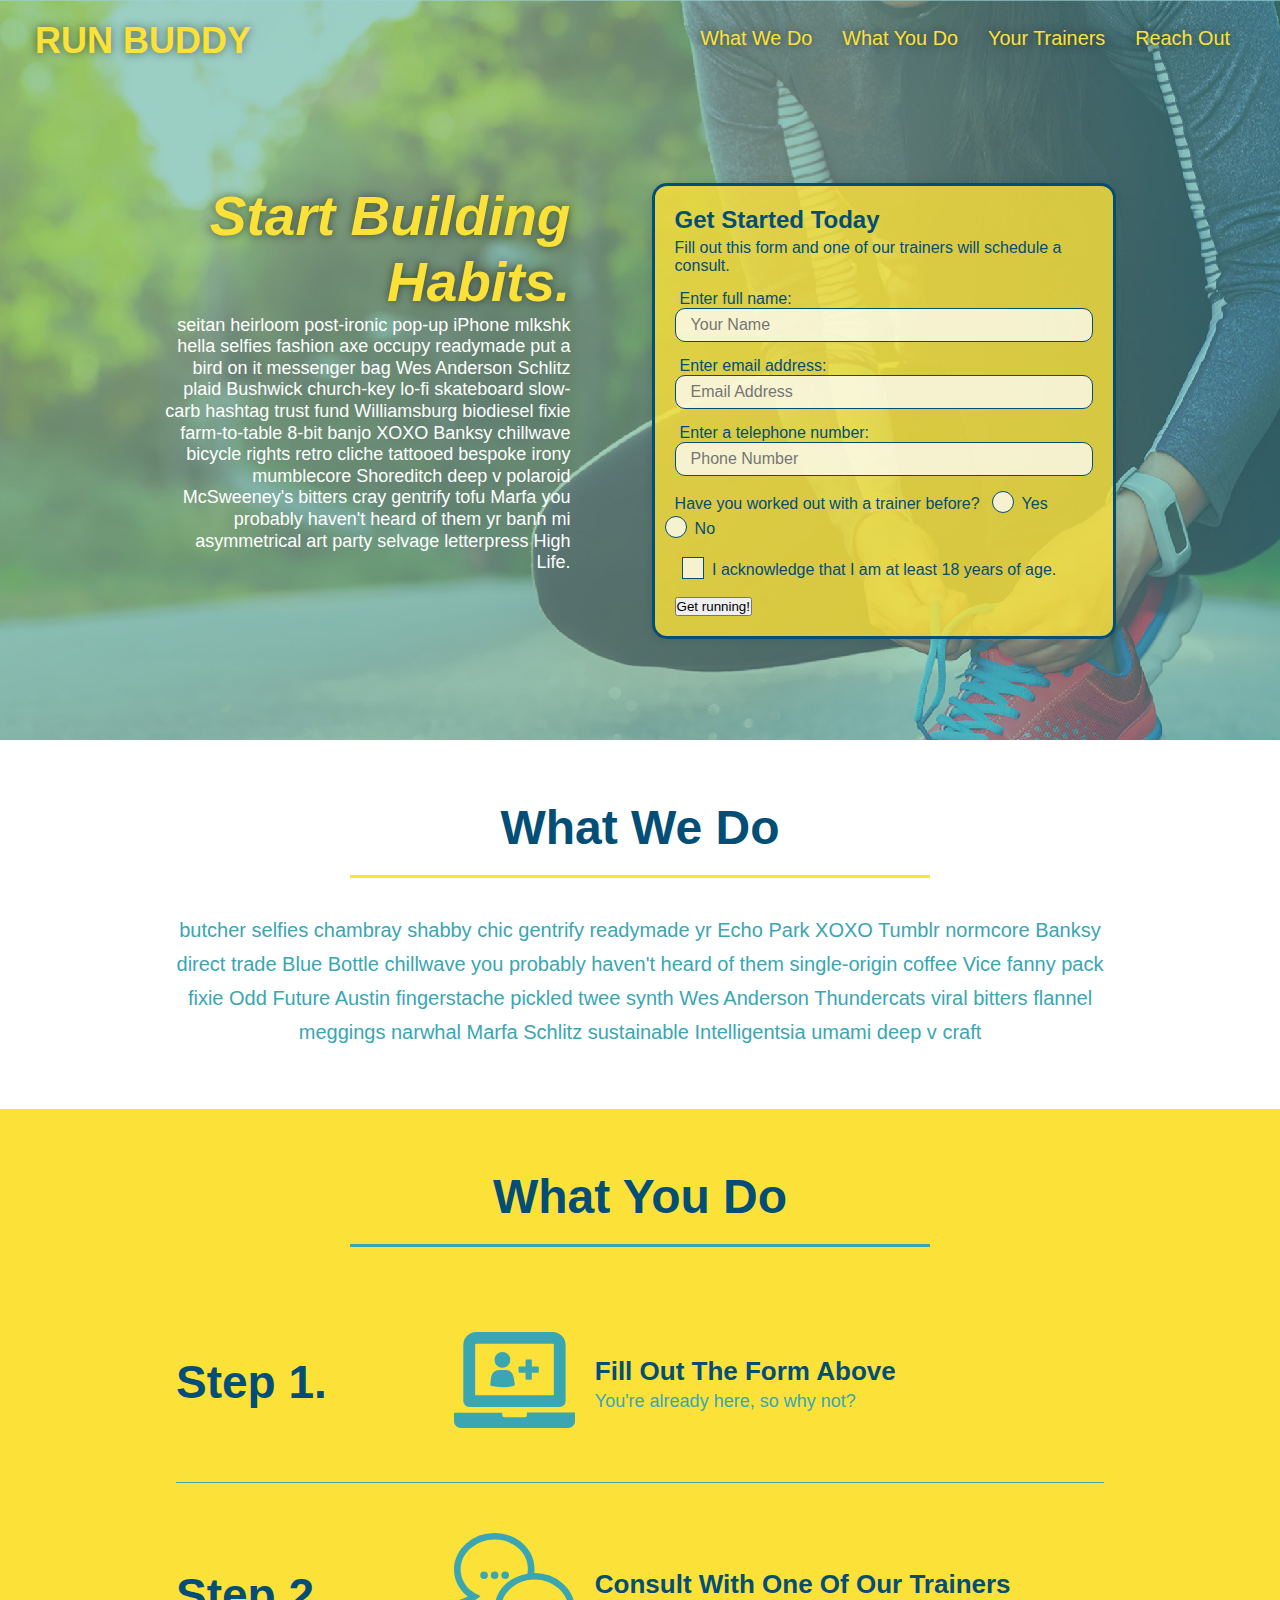
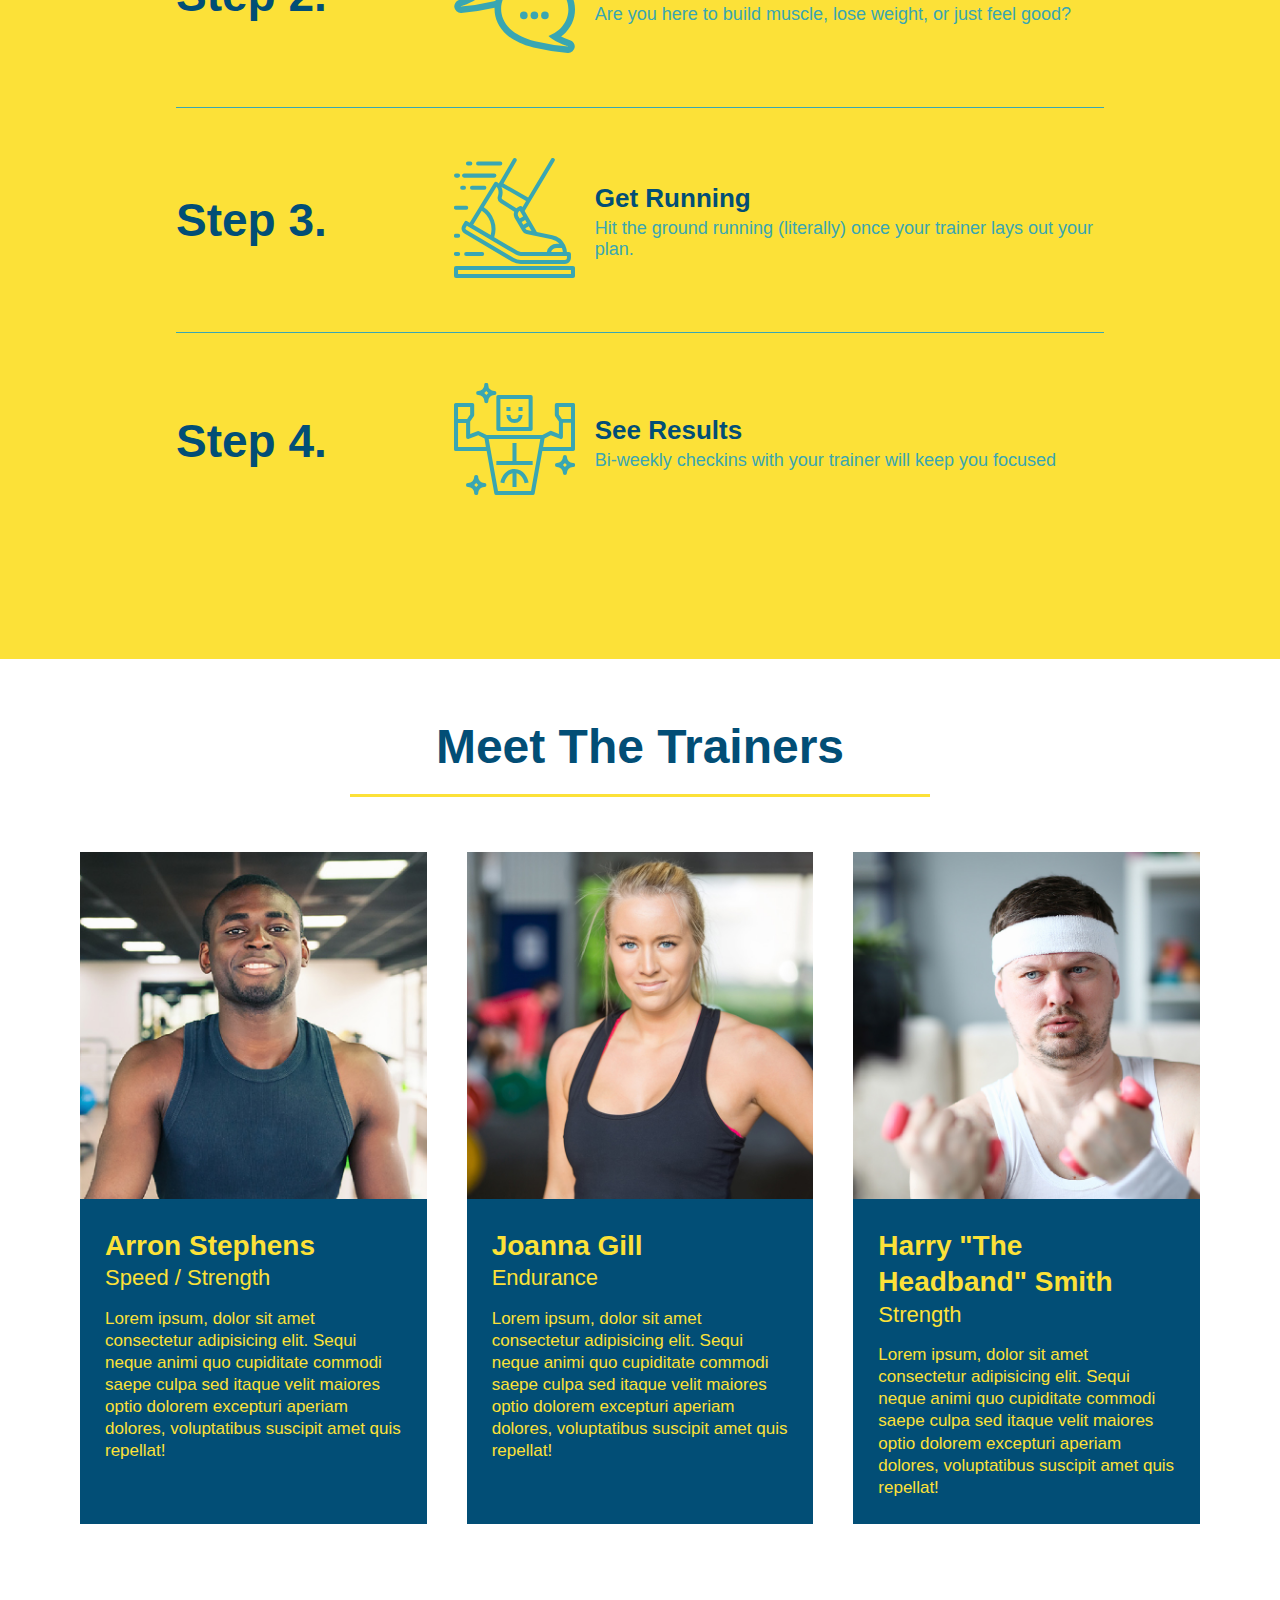
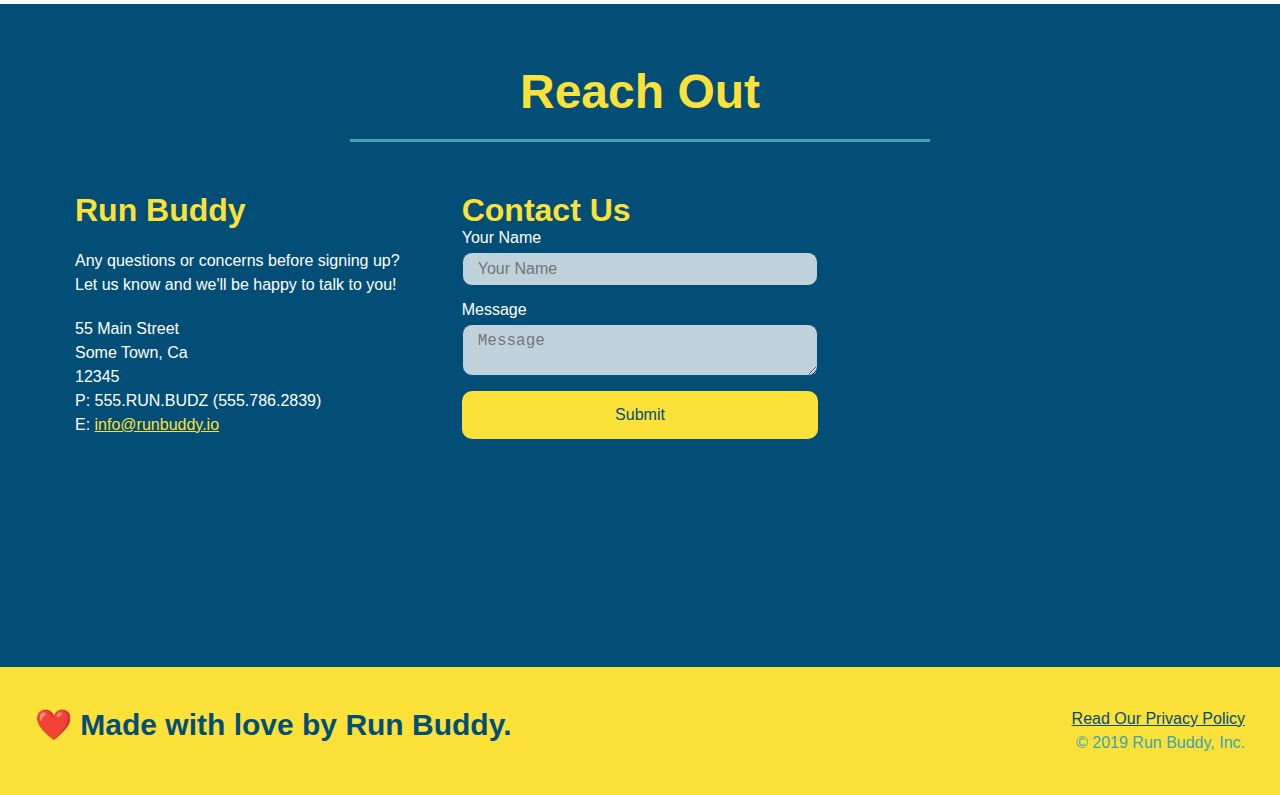
<file: index.html>
<!DOCTYPE html>
<html lang="en">

<head>
  <meta charset="UTF-8" />
  <link rel="stylesheet" href="./assets/css/style.css">
  <title>Run Buddy</title>
  <meta name="viewport" content="width=device-width, initial-scale=1.0" />
</head>

<body>
  <!-- navigation tags - block level element -->
  <header>

    <h1>
      <a href="/">RUN BUDDY</a>
    </h1>
    <nav>
      <ul>
        <li>
          <a href="#what-we-do">What We Do</a>
        </li>
        <li>
          <a href="#what-you-do">What You Do</a>
        </li>
        <li>
          <a href="#your-trainers">Your Trainers</a>
        </li>
        <li>
          <a href="#reach-out">Reach Out</a>
        </li>

      </ul>
    </nav>
  </header>
  <!-- end navigation -->

  <!-- hero/jumbotron -->
  <section class="hero">
    <div class="hero-cta">
      <h2>Start Building Habits.</h2>
      <p>
        seitan heirloom post-ironic pop-up iPhone mlkshk hella selfies fashion axe occupy readymade put a bird on it
        messenger bag Wes Anderson Schlitz plaid Bushwick church-key lo-fi skateboard slow-carb hashtag trust fund
        Williamsburg biodiesel fixie farm-to-table 8-bit banjo XOXO Banksy chillwave bicycle rights retro cliche
        tattooed bespoke irony mumblecore Shoreditch deep v polaroid McSweeney's bitters cray gentrify tofu Marfa you
        probably haven't heard of them yr banh mi asymmetrical art party selvage letterpress High Life.
      </p>
    </div>

    <div class="hero-form">
      <h3>Get Started Today</h3>
      <p>Fill out this form and one of our trainers will schedule a consult.</p>
      <form>
        <label for="name">Enter full name:</label>
        <input type="text" placeholder="Your Name" id="name" name="name" class="form-input" />
        <label for="email">Enter email address:</label>
        <input type="email" placeholder="Email Address" id="email" name="email" class="form-input" />
        <label for="phone">Enter a telephone number:</label>
        <input type="tel" placeholder="Phone Number" name="phone" id="phone" class="form-input" />
        <p>
          Have you worked out with a trainer before?
          <span class="radio-wrapper">
            <input type="radio" name="trainer-confirm" id="trainer-yes" />
            <label for="trainer-yes">Yes</label>
          </span>
          <span class="radio-wrapper">
            <input type="radio" name="trainer-confirm" id="trainer-no" />
            <label for="trainer-no">No</label>
          </span>
        </p>
        <p>
          <span class="checkbox-wrapper">
            <input type="checkbox" name="age-confirm" id="checkbox" />
            <label for="checkbox">I acknowledge that I am at least 18 years of age.</label>
          </span>
        </p>
        <button type="submit">
          Get running!
        </button>
        
      </form>
    </div>
  </section>
  <!-- end header -->

  <!-- "what we do" start - <section> -->
  <section id="what-we-do" class="intro">
    <div class="flex-row">
      <h2 class="section-title primary-border">
        What We Do
      </h2>
    </div>
    <div class="flex-row">
      <p>
        butcher selfies chambray shabby chic gentrify readymade yr Echo Park XOXO Tumblr normcore Banksy direct trade
        Blue Bottle chillwave you probably haven't heard of them single-origin coffee Vice fanny pack fixie Odd Future
        Austin fingerstache pickled twee synth Wes Anderson Thundercats viral bitters flannel meggings narwhal Marfa
        Schlitz sustainable Intelligentsia umami deep v craft
      </p>
    </div>
  </section>
  <!-- end "what we do" -->

  <!-- "what you do" start -->
  <section id="what-you-do" class="steps">
    <div class="flex-row">
      <h2 class="section-title secondary-border">
        What You Do
      </h2>
    </div>
    <div class="step">
      <h3>Step 1.</h3>
      <div class="step-info">
        <div class="step-img">
          <img src="./assets/images/step-1.svg" alt="" />
        </div>
        <div class="step-text">
          <h4>Fill Out The Form Above</h4>
          <p>You're already here, so why not?</p>
        </div>
      </div>
    </div>
    <div class="step">
      <h3>Step 2.</h3>
      <div class="step-info">
        <div class="step-img">
          <img src="./assets/images/step-2.svg" alt="" />
        </div>
        <div class="step-text">
          <h4>Consult With One Of Our Trainers</h4>
          <p>Are you here to build muscle, lose weight, or just feel good?</p>
        </div>
      </div>
    </div>
    <div class="step">
      <h3>Step 3.</h3>
      <div class="step-info">
        <div class="step-img">
          <img src="./assets/images/step-3.svg" alt="" />
        </div>
        <div class="step-text">
          <h4>Get Running</h4>
          <p>Hit the ground running (literally) once your trainer lays out your plan.</p>
        </div>
      </div>
    </div>
    <div class="step">
      <h3>Step 4.</h3>
      <div class="step-info">
        <div class="step-img">
          <img src="./assets/images/step-4.svg" alt="" />
        </div>
        <div class="step-text">
          <h4>See Results</h4>
          <p>Bi-weekly checkins with your trainer will keep you focused</p>
        </div>
      </div>
    </div>
  </section>
  <!-- "what you do" end -->

  <!-- "meet the trainers" start -->
  <section id="your-trainers">
    <div class="flex-row">
      <h2 class="section-title primary-border">
        Meet The Trainers
      </h2>
    </div>

    <div class="trainers">
      <article class="trainer">
        <img src="./assets/images/trainer-1.jpg" alt="Arron Stephens in his workout clothes, ready to pump iron" />
        <div class="trainer-bio">
          <h3 class="trainer-name">Arron Stephens</h3>
          <h4 class="trainer-role">Speed / Strength</h4>
          <p>Lorem ipsum, dolor sit amet consectetur adipisicing elit. Sequi neque animi quo cupiditate commodi saepe
            culpa sed itaque velit maiores optio dolorem excepturi aperiam dolores, voluptatibus suscipit amet quis
            repellat!</p>
        </div>
      </article>

      <article class="trainer">
        <img src="./assets/images/trainer-2.jpg" alt="Joanna Gill cooling off after a work out" />
        <div class="trainer-bio">
          <h3 class="trainer-name">Joanna Gill</h3>
          <h4 class="trainer-role">Endurance</h4>
          <p>Lorem ipsum, dolor sit amet consectetur adipisicing elit. Sequi neque animi quo cupiditate commodi saepe
            culpa sed itaque velit maiores optio dolorem excepturi aperiam dolores, voluptatibus suscipit amet quis
            repellat!</p>
        </div>
      </article>

      <article class="trainer">
        <img src="./assets/images/trainer-3.jpg"
          alt="Harry Smith wearing a headband and lifting comically small pink weights" />
        <div class="trainer-bio">
          <h3 class="trainer-name">Harry "The Headband" Smith</h3>
          <h4 class="trainer-role">Strength</h4>
          <p>Lorem ipsum, dolor sit amet consectetur adipisicing elit. Sequi neque animi quo cupiditate commodi saepe
            culpa sed itaque velit maiores optio dolorem excepturi aperiam dolores, voluptatibus suscipit amet quis
            repellat!</p>
        </div>
      </article>
    </div>
  </section>
  <!-- "meet the trainers" end -->

  <!-- "reach out" start -->
  <section id="reach-out" class="contact">
    <div class="flex-row">
      <h2 class="section-title secondary-border">
        Reach Out
      </h2>
    </div>

    <div class="contact-info">
      <div>
        <h3>Run Buddy</h3>
        <p>
          Any questions or concerns before signing up?
          <br />
          Let us know and we'll be happy to talk to you!
        </p>

        <address>
          55 Main Street <br />
          Some Town, Ca <br />
          12345<br />
          P: 555.RUN.BUDZ (555.786.2839)<br />
          E: <a href="mailto:info@runbuddy.io">info@runbuddy.io</a>
        </address>

      </div>

      <div class="contact-form">
        <h3>Contact Us</h3>
        <form>
          <label for="contact-name">Your Name</label>
          <input type="text" id="contact-name" placeholder="Your Name" />

          <label for="contact-message">Message</label>
          <textarea id="contact-message" placeholder="Message"></textarea>

          <button type="submit">Submit</button>
        </form>
      </div>

      <iframe
        src="https://www.google.com/maps/embed?pb=!1m14!1m12!1m3!1d12182.30520634488!2d-74.0652613!3d40.2407219!2m3!1f0!2f0!3f0!3m2!1i1024!2i768!4f13.1!5e0!3m2!1sen!2sus!4v1561060983193!5m2!1sen!2sus"
        frameborder="0" style="border:0" allowfullscreen>
      </iframe>
    </div>
  </section>
  <!-- "reach out" end -->

  <!-- footer -->
  <footer>
    <h2>❤️ Made with love by Run Buddy.</h2>
    <div>
      <a href="./privacy-policy.html">Read Our Privacy Policy</a><br />
      &copy; 2019 Run Buddy, Inc.
    </div>
  </footer>
  <!-- footer end -->
</body>

</html>
</file>
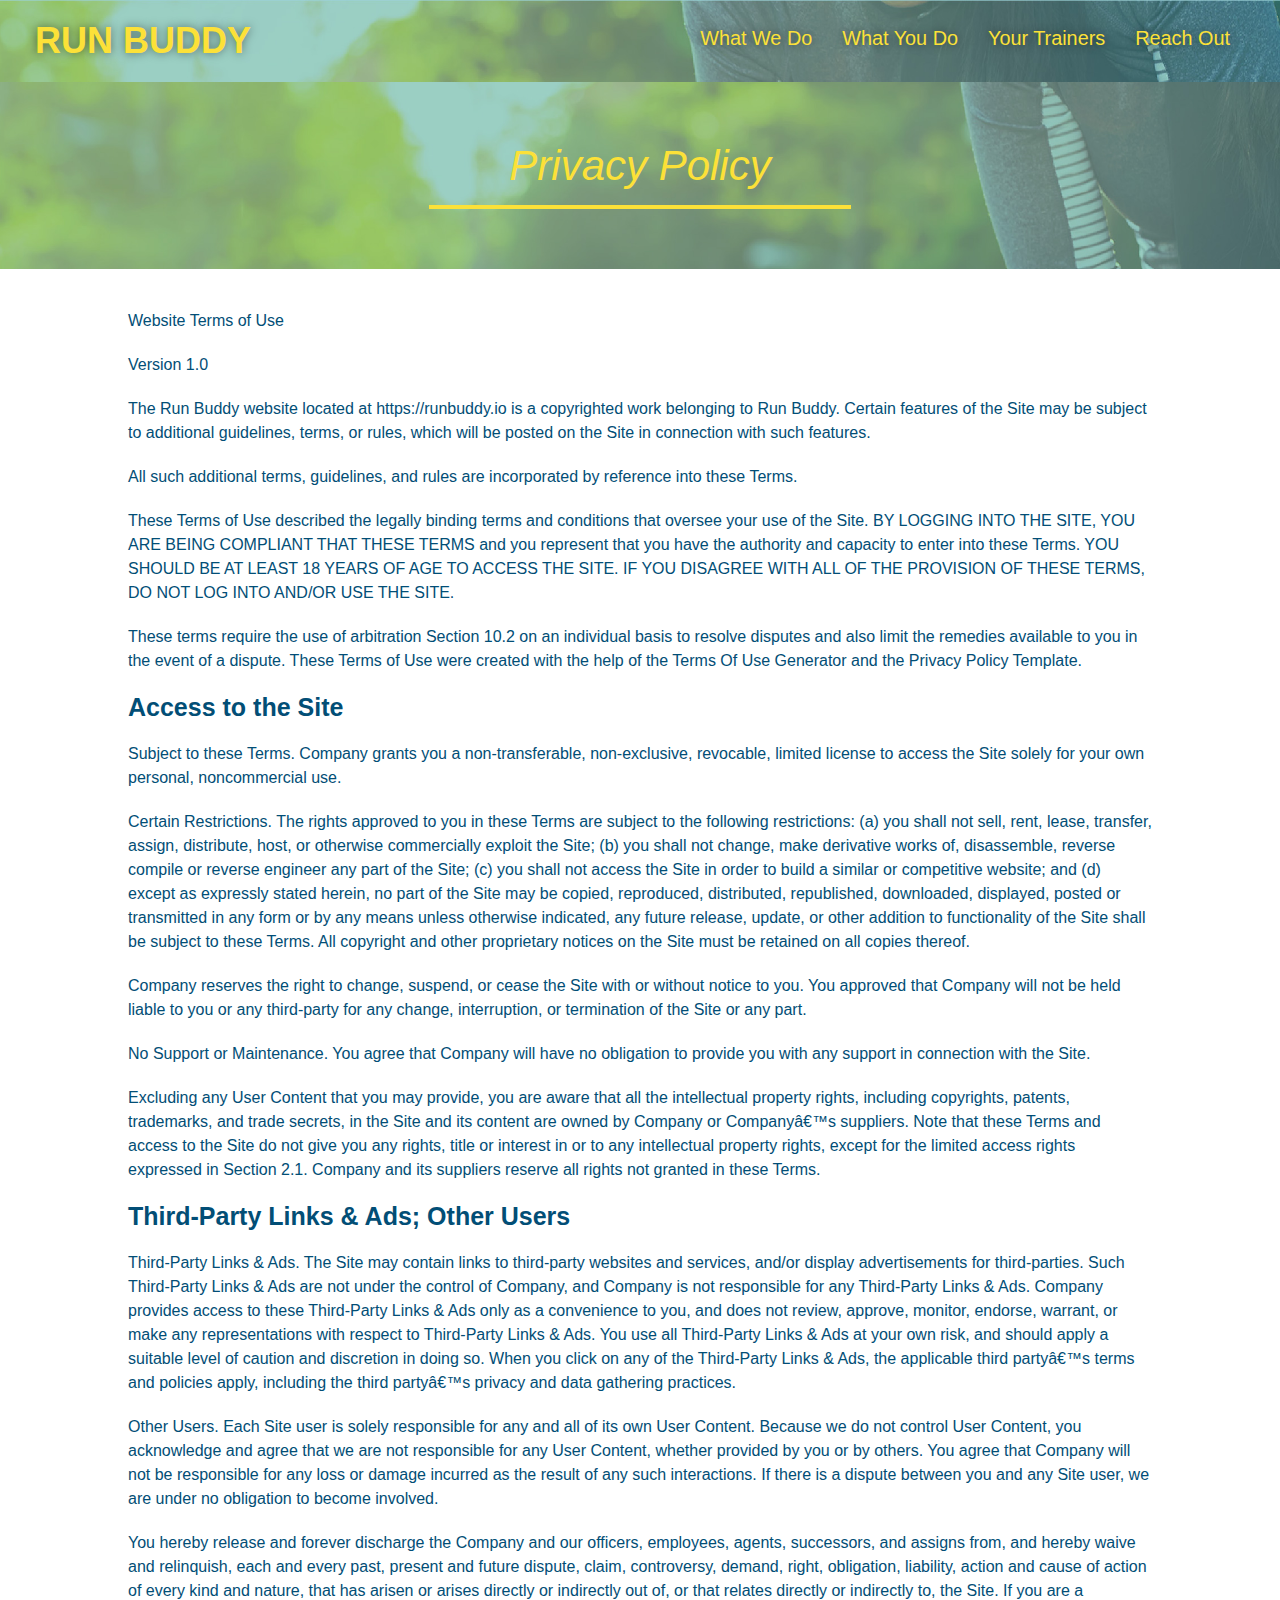
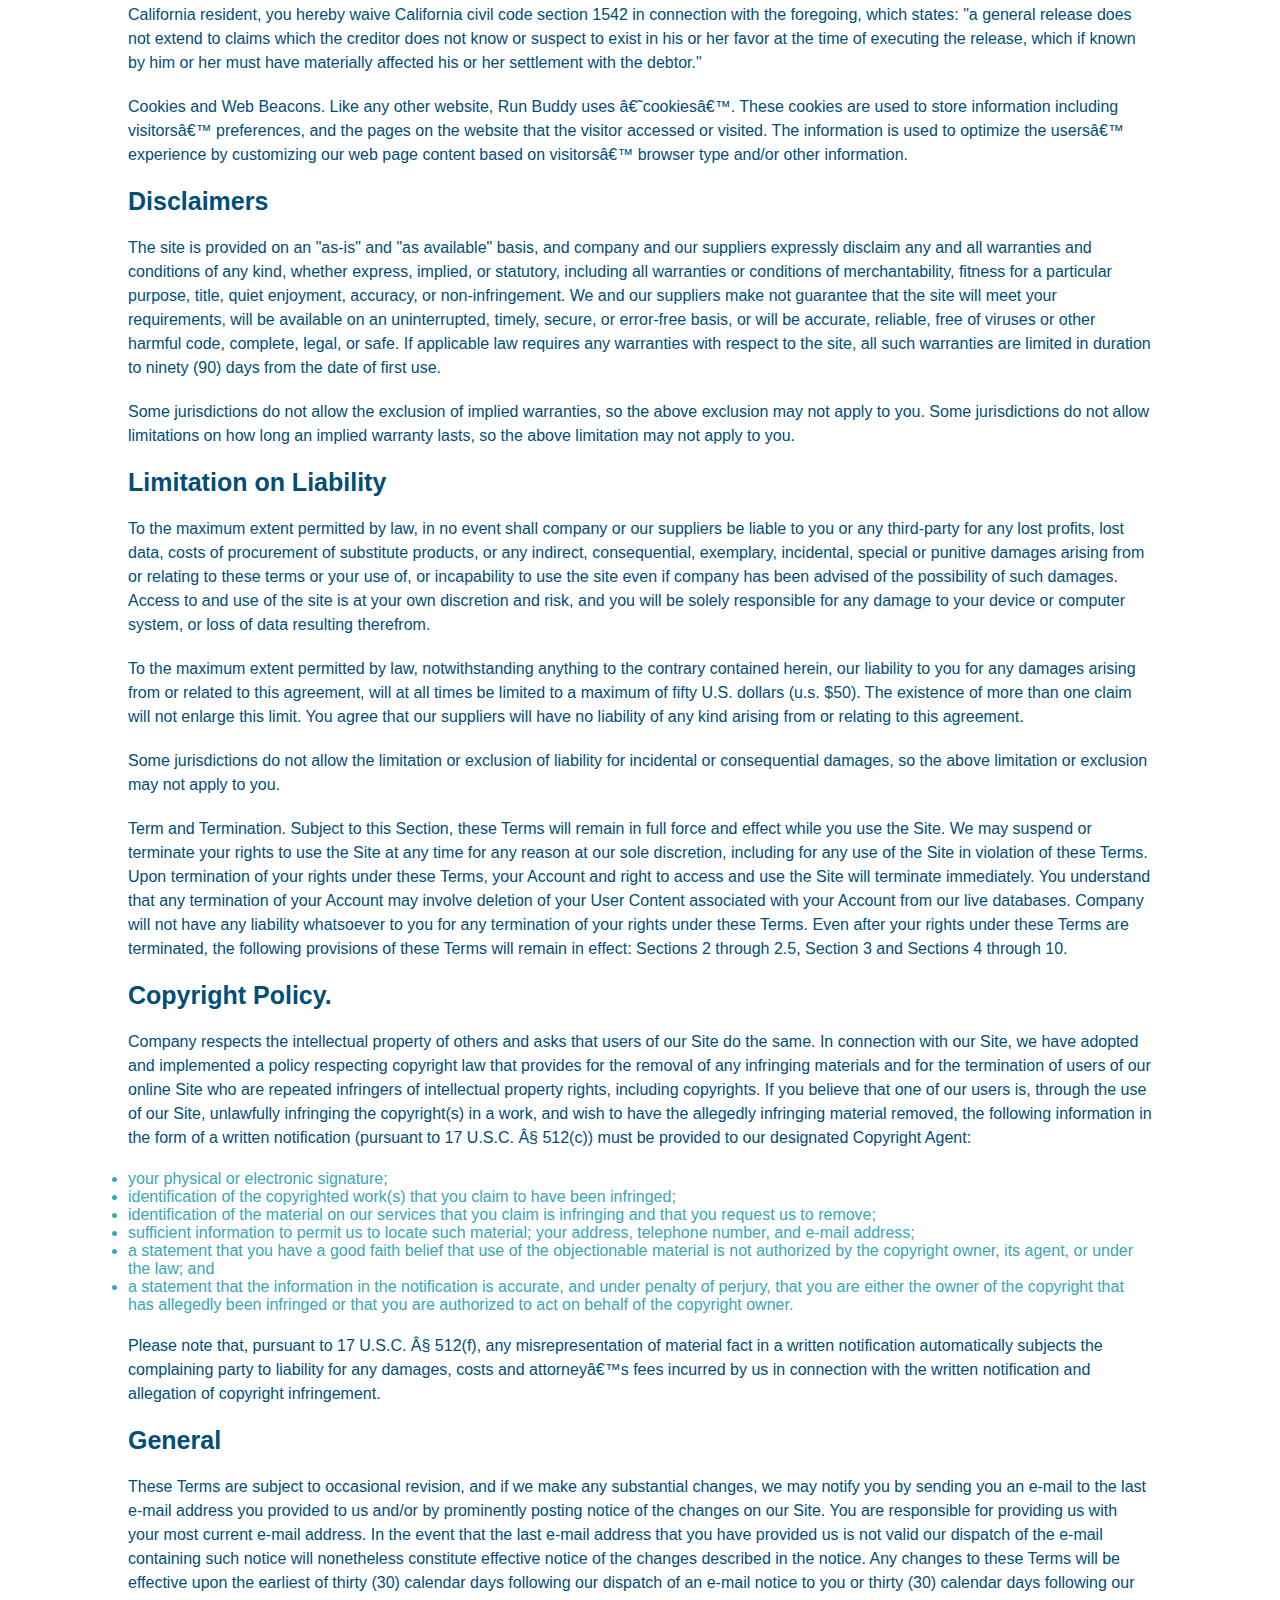
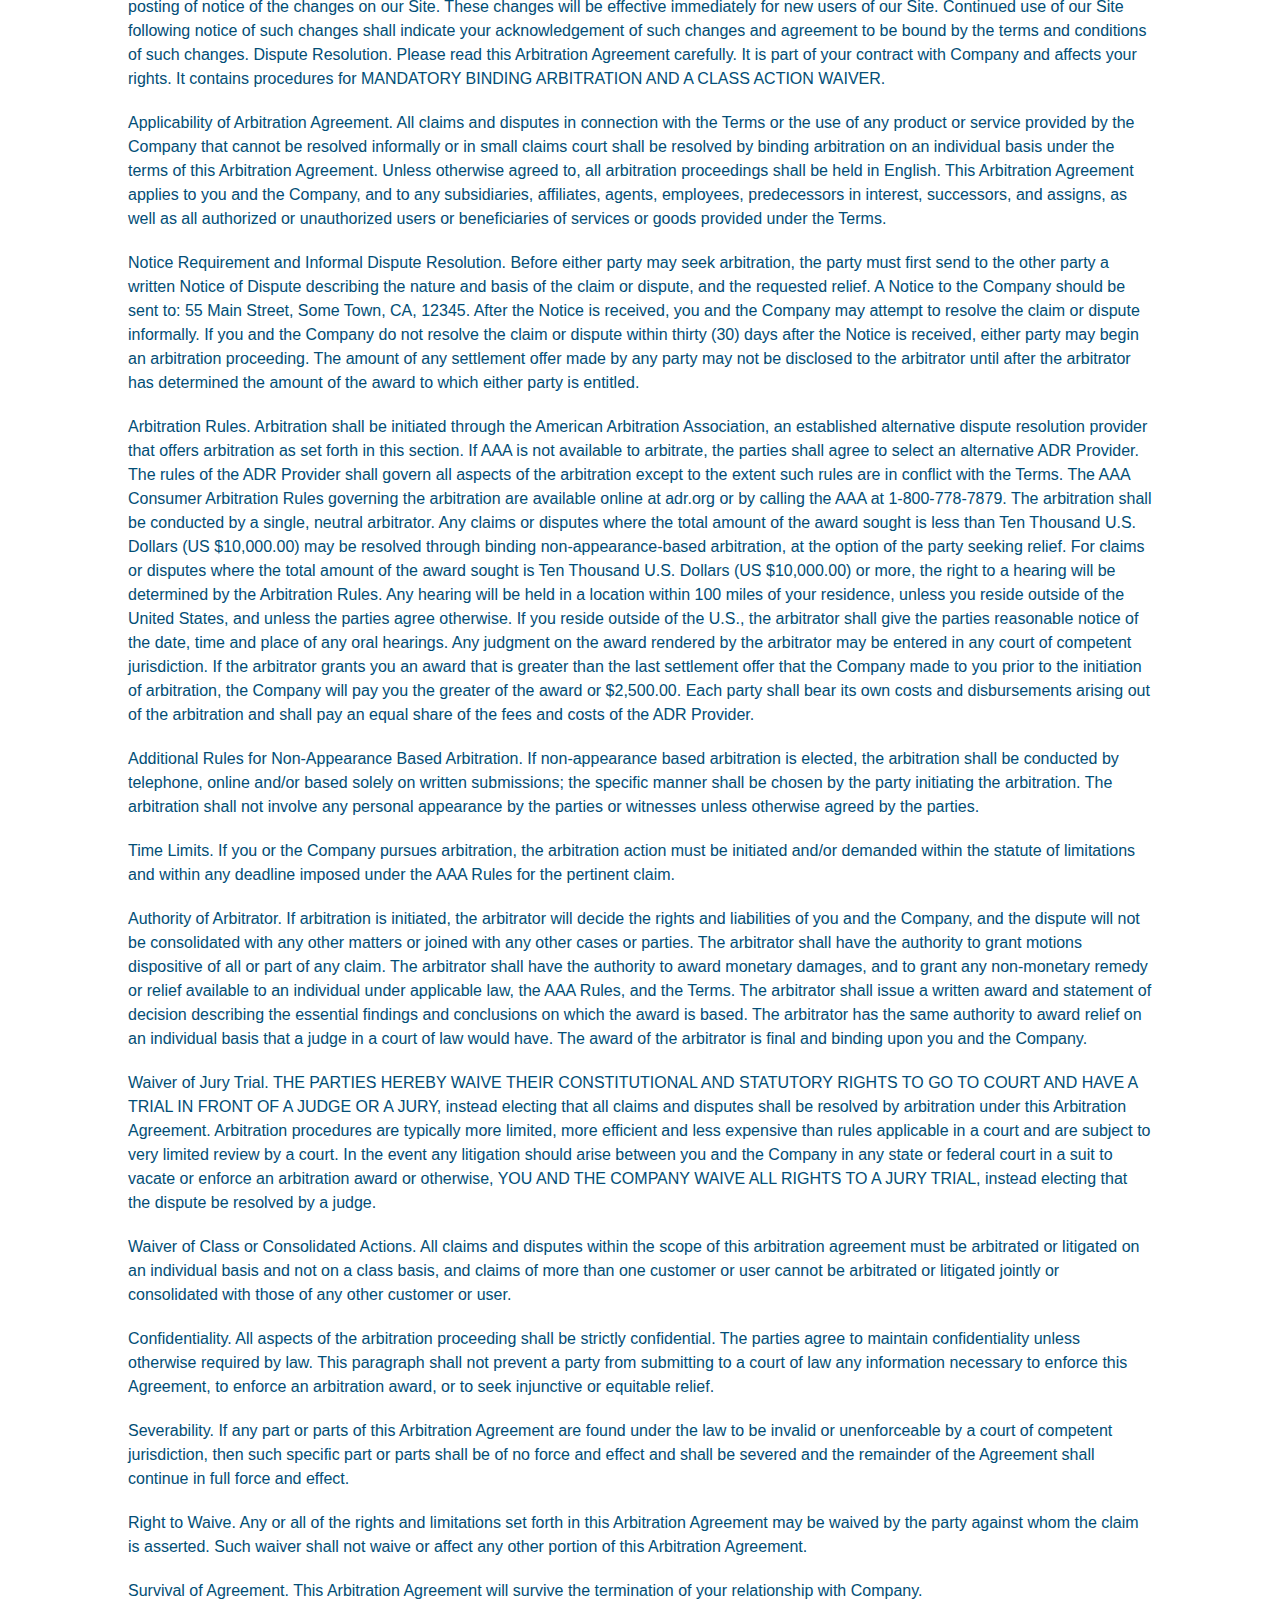
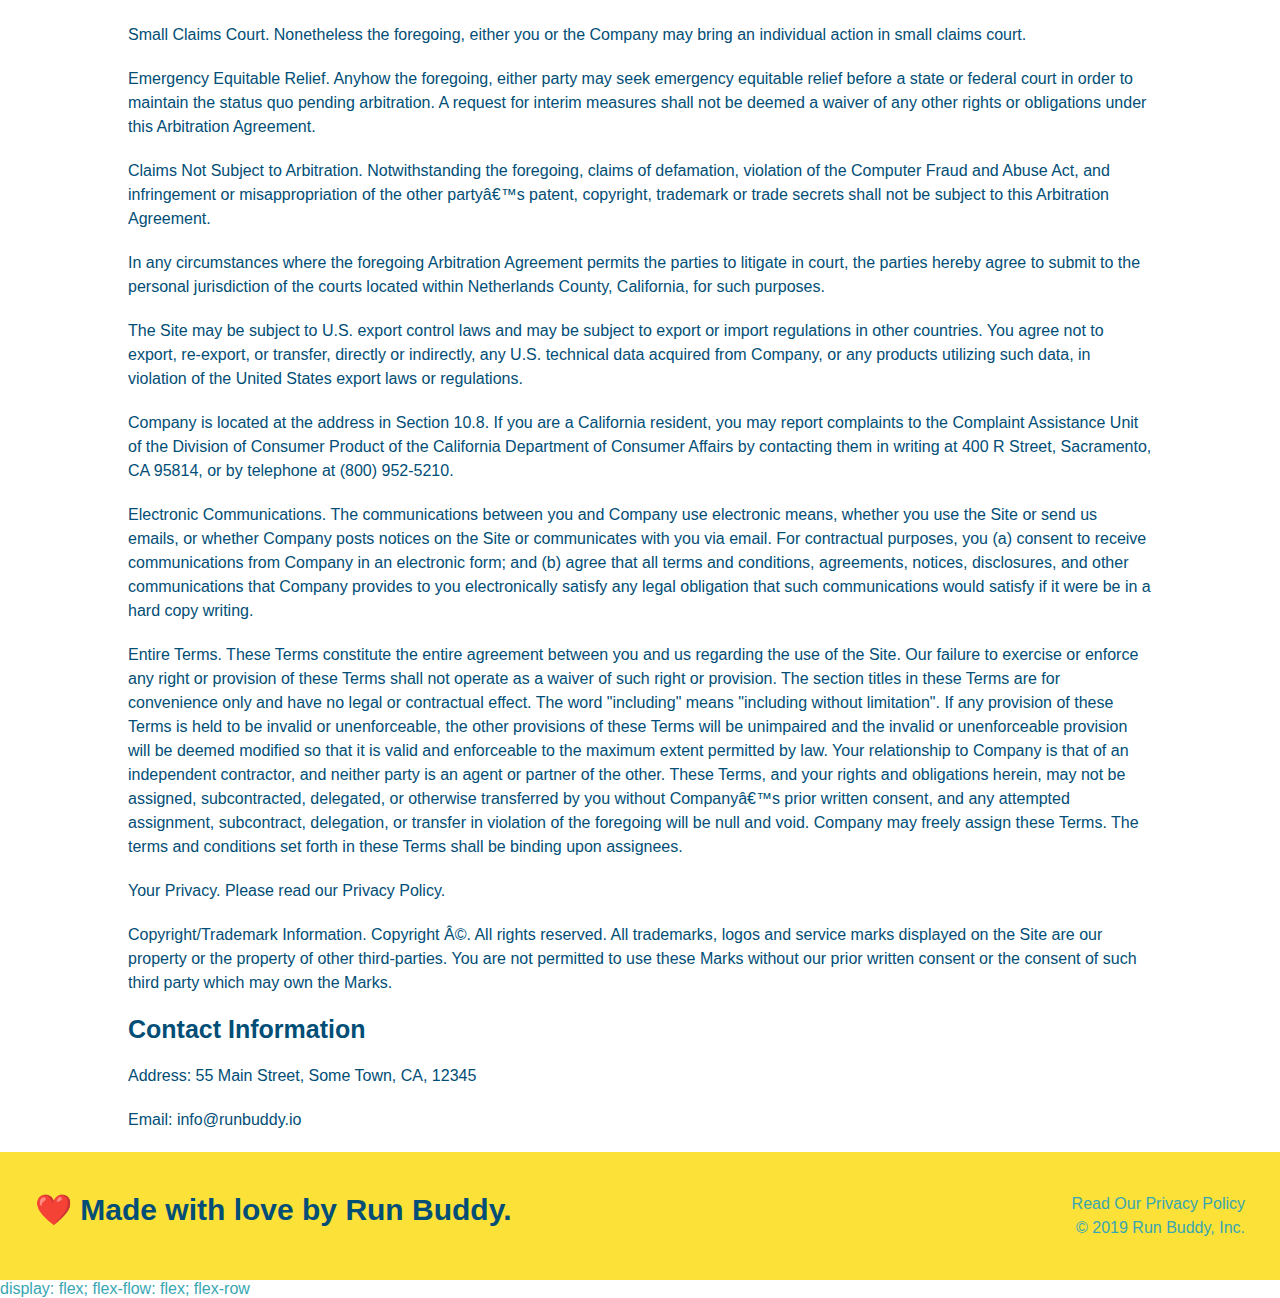
<file: privacy-policy.html>
<!DOCTYPE html>
<html lang="en">

<head>
  <meta charset="UTF-8">
  <meta http-equiv="X-UA-Compatible" content="IE=edge">
  <meta name="viewport" content="width=device-width, initial-scale=1.0">
  <title>Privacy Policy - Run Buddy</title>
  <link rel="stylesheet" href="./assets/css/style.css" />
  <link rel="stylesheet" href="./assets/css/secondary-styles.css">
  <meta name="viewport" content="width=device-width, initial-scale=1.0" />

</head>

<body>
  <header>
    <h1>
      <a href="/">
        RUN BUDDY
      </a>
    </h1>
    <nav>
      <!-- Unordered list element -->
      <ul>
        <!-- List item element-->
        <li>
          <!-- Anchor element -->
          <a href="./index.html#what-we-do">What We Do</a>
        </li>
        <li>
          <a href="./index.html#what-you-do">What You Do</a>
        </li>
        <li>
          <a href="./index.html#your-trainers">Your Trainers</a>
        </li>
        <li>
          <a href="./index.html#reach-out">Reach Out</a>
        </li>
      </ul>
    </nav>
  </header>
  <section class="hero">
    <h2 class="page-title">
      Privacy Policy
    </h2>
  </section>
  <article class="secondary-content">
    <p>
      Website Terms of Use
    </p>

    <p>
      Version 1.0
    </p>

    <p>
      The Run Buddy website located at https://runbuddy.io is a copyrighted work belonging to Run Buddy. Certain
      features of the Site may be subject to additional guidelines, terms, or rules, which will be posted on the Site
      in connection with such features.
    </p>

    <p>
      All such additional terms, guidelines, and rules are incorporated by reference into these Terms.
    </p>

    <p>
      These Terms of Use described the legally binding terms and conditions that oversee your use of the Site. BY
      LOGGING INTO THE SITE, YOU ARE BEING COMPLIANT THAT THESE TERMS and you represent that you have the authority
      and capacity to enter into these Terms. YOU SHOULD BE AT LEAST 18 YEARS OF AGE TO ACCESS THE SITE. IF YOU
      DISAGREE WITH ALL OF THE PROVISION OF THESE TERMS, DO NOT LOG INTO AND/OR USE THE SITE.
    </p>

    <p>
      These terms require the use of arbitration Section 10.2 on an individual basis to resolve disputes and also
      limit the remedies available to you in the event of a dispute. These Terms of Use were created with the help of
      the Terms Of Use Generator and the Privacy Policy Template.
    </p>

    <h3>
      Access to the Site
    </h3>

    <p>
      Subject to these Terms. Company grants you a non-transferable, non-exclusive, revocable, limited license to
      access the Site solely for your own personal, noncommercial use.
    </p>

    <p>
      Certain Restrictions. The rights approved to you in these Terms are subject to the following restrictions: (a)
      you shall not sell, rent, lease, transfer, assign, distribute, host, or otherwise commercially exploit the Site;
      (b) you shall not change, make derivative works of, disassemble, reverse compile or reverse engineer any part of
      the Site; (c) you shall not access the Site in order to build a similar or competitive website; and (d) except
      as expressly stated herein, no part of the Site may be copied, reproduced, distributed, republished, downloaded,
      displayed, posted or transmitted in any form or by any means unless otherwise indicated, any future release,
      update, or other addition to functionality of the Site shall be subject to these Terms. All copyright and other
      proprietary notices on the Site must be retained on all copies thereof.
    </p>

    <p>
      Company reserves the right to change, suspend, or cease the Site with or without notice to you. You approved
      that Company will not be held liable to you or any third-party for any change, interruption, or termination of
      the Site or any part.
    </p>

    <p>
      No Support or Maintenance. You agree that Company will have no obligation to provide you with any support in
      connection with the Site.
    </p>

    <p>
      Excluding any User Content that you may provide, you are aware that all the intellectual property rights,
      including copyrights, patents, trademarks, and trade secrets, in the Site and its content are owned by Company
      or Companyâ€™s suppliers. Note that these Terms and access to the Site do not give you any rights, title or
      interest in or to any intellectual property rights, except for the limited access rights expressed in Section
      2.1. Company and its suppliers reserve all rights not granted in these Terms.
    </p>

    <h3>
      Third-Party Links & Ads; Other Users
    </h3>

    <p>
      Third-Party Links & Ads. The Site may contain links to third-party websites and services, and/or display
      advertisements for third-parties. Such Third-Party Links & Ads are not under the control of Company, and Company
      is not responsible for any Third-Party Links & Ads. Company provides access to these Third-Party Links & Ads
      only as a convenience to you, and does not review, approve, monitor, endorse, warrant, or make any
      representations with respect to Third-Party Links & Ads. You use all Third-Party Links & Ads at your own risk,
      and should apply a suitable level of caution and discretion in doing so. When you click on any of the
      Third-Party Links & Ads, the applicable third partyâ€™s terms and policies apply, including the third partyâ€™s
      privacy and data gathering practices.
    </p>

    <p>
      Other Users. Each Site user is solely responsible for any and all of its own User Content. Because we do not
      control User Content, you acknowledge and agree that we are not responsible for any User Content, whether
      provided by you or by others. You agree that Company will not be responsible for any loss or damage incurred as
      the result of any such interactions. If there is a dispute between you and any Site user, we are under no
      obligation to become involved.
    </p>

    <p>
      You hereby release and forever discharge the Company and our officers, employees, agents, successors, and
      assigns from, and hereby waive and relinquish, each and every past, present and future dispute, claim,
      controversy, demand, right, obligation, liability, action and cause of action of every kind and nature, that has
      arisen or arises directly or indirectly out of, or that relates directly or indirectly to, the Site. If you are
      a California resident, you hereby waive California civil code section 1542 in connection with the foregoing,
      which states: "a general release does not extend to claims which the creditor does not know or suspect to exist
      in his or her favor at the time of executing the release, which if known by him or her must have materially
      affected his or her settlement with the debtor."
    </p>

    <p>
      Cookies and Web Beacons. Like any other website, Run Buddy uses â€˜cookiesâ€™. These cookies are used to store
      information including visitorsâ€™ preferences, and the pages on the website that the visitor accessed or visited.
      The information is used to optimize the usersâ€™ experience by customizing our web page content based on
      visitorsâ€™
      browser type and/or other information.
    </p>

    <h3>
      Disclaimers
    </h3>

    <p>
      The site is provided on an "as-is" and "as available" basis, and company and our suppliers expressly disclaim
      any and all warranties and conditions of any kind, whether express, implied, or statutory, including all
      warranties or conditions of merchantability, fitness for a particular purpose, title, quiet enjoyment, accuracy,
      or non-infringement. We and our suppliers make not guarantee that the site will meet your requirements, will be
      available on an uninterrupted, timely, secure, or error-free basis, or will be accurate, reliable, free of
      viruses or other harmful code, complete, legal, or safe. If applicable law requires any warranties with respect
      to the site, all such warranties are limited in duration to ninety (90) days from the date of first use.
    </p>

    <p>
      Some jurisdictions do not allow the exclusion of implied warranties, so the above exclusion may not apply to
      you. Some jurisdictions do not allow limitations on how long an implied warranty lasts, so the above limitation
      may not apply to you.
    </p>

    <h3>
      Limitation on Liability
    </h3>

    <p>
      To the maximum extent permitted by law, in no event shall company or our suppliers be liable to you or any
      third-party for any lost profits, lost data, costs of procurement of substitute products, or any indirect,
      consequential, exemplary, incidental, special or punitive damages arising from or relating to these terms or
      your use of, or incapability to use the site even if company has been advised of the possibility of such
      damages. Access to and use of the site is at your own discretion and risk, and you will be solely responsible
      for any damage to your device or computer system, or loss of data resulting therefrom.
    </p>

    <p>
      To the maximum extent permitted by law, notwithstanding anything to the contrary contained herein, our liability
      to you for any damages arising from or related to this agreement, will at all times be limited to a maximum of
      fifty U.S. dollars (u.s. $50). The existence of more than one claim will not enlarge this limit. You agree that
      our suppliers will have no liability of any kind arising from or relating to this agreement.
    </p>

    <p>
      Some jurisdictions do not allow the limitation or exclusion of liability for incidental or consequential
      damages, so the above limitation or exclusion may not apply to you.
    </p>

    <p>
      Term and Termination. Subject to this Section, these Terms will remain in full force and effect while you use
      the Site. We may suspend or terminate your rights to use the Site at any time for any reason at our sole
      discretion, including for any use of the Site in violation of these Terms. Upon termination of your rights under
      these Terms, your Account and right to access and use the Site will terminate immediately. You understand that
      any termination of your Account may involve deletion of your User Content associated with your Account from our
      live databases. Company will not have any liability whatsoever to you for any termination of your rights under
      these Terms. Even after your rights under these Terms are terminated, the following provisions of these Terms
      will remain in effect: Sections 2 through 2.5, Section 3 and Sections 4 through 10.
    </p>

    <h3>
      Copyright Policy.
    </h3>

    <p>
      Company respects the intellectual property of others and asks that users of our Site do the same. In connection
      with our Site, we have adopted and implemented a policy respecting copyright law that provides for the removal
      of any infringing materials and for the termination of users of our online Site who are repeated infringers of
      intellectual property rights, including copyrights. If you believe that one of our users is, through the use of
      our Site, unlawfully infringing the copyright(s) in a work, and wish to have the allegedly infringing material
      removed, the following information in the form of a written notification (pursuant to 17 U.S.C. Â§ 512(c)) must
      be provided to our designated Copyright Agent:
    </p>

    <ul>
      <li>
        your physical or electronic signature;
      </li>
      <li>
        identification of the copyrighted work(s) that you claim to have been infringed;
      </li>
      <li>
        identification of the material on our services that you claim is infringing and that you request us to remove;
      </li>
      <li>
        sufficient information to permit us to locate such material; your address, telephone number, and e-mail
        address;
      </li>
      <li>
        a statement that you have a good faith belief that use of the objectionable material is not authorized by the
        copyright owner, its agent, or under the law; and
      </li>
      <li>
        a statement that the information in the notification is accurate, and under penalty of perjury, that you are
        either the owner of the copyright that has allegedly been infringed or that you are authorized to act on
        behalf of the copyright owner.
      </li>
    </ul>

    <p>
      Please note that, pursuant to 17 U.S.C. Â§ 512(f), any misrepresentation of material fact in a written
      notification automatically subjects the complaining party to liability for any damages, costs and attorneyâ€™s
      fees incurred by us in connection with the written notification and allegation of copyright infringement.
    </p>

    <h3>
      General
    </h3>

    <p>
      These Terms are subject to occasional revision, and if we make any substantial changes, we may notify you by
      sending you an e-mail to the last e-mail address you provided to us and/or by prominently posting notice of the
      changes on our Site. You are responsible for providing us with your most current e-mail address. In the event
      that the last e-mail address that you have provided us is not valid our dispatch of the e-mail containing such
      notice will nonetheless constitute effective notice of the changes described in the notice. Any changes to these
      Terms will be effective upon the earliest of thirty (30) calendar days following our dispatch of an e-mail
      notice to you or thirty (30) calendar days following our posting of notice of the changes on our Site. These
      changes will be effective immediately for new users of our Site. Continued use of our Site following notice of
      such changes shall indicate your acknowledgement of such changes and agreement to be bound by the terms and
      conditions of such changes. Dispute Resolution. Please read this Arbitration Agreement carefully. It is part of
      your contract with Company and affects your rights. It contains procedures for MANDATORY BINDING ARBITRATION AND
      A CLASS ACTION WAIVER.
    </p>

    <p>
      Applicability of Arbitration Agreement. All claims and disputes in connection with the Terms or the use of any
      product or service provided by the Company that cannot be resolved informally or in small claims court shall be
      resolved by binding arbitration on an individual basis under the terms of this Arbitration Agreement. Unless
      otherwise agreed to, all arbitration proceedings shall be held in English. This Arbitration Agreement applies to
      you and the Company, and to any subsidiaries, affiliates, agents, employees, predecessors in interest,
      successors, and assigns, as well as all authorized or unauthorized users or beneficiaries of services or goods
      provided under the Terms.
    </p>

    <p>
      Notice Requirement and Informal Dispute Resolution. Before either party may seek arbitration, the party must
      first send to the other party a written Notice of Dispute describing the nature and basis of the claim or
      dispute, and the requested relief. A Notice to the Company should be sent to: 55 Main Street, Some Town, CA,
      12345. After the Notice is received, you and the Company may attempt to resolve the claim or dispute informally.
      If you and the Company do not resolve the claim or dispute within thirty (30) days after the Notice is received,
      either party may begin an arbitration proceeding. The amount of any settlement offer made by any party may not
      be disclosed to the arbitrator until after the arbitrator has determined the amount of the award to which either
      party is entitled.
    </p>

    <p>
      Arbitration Rules. Arbitration shall be initiated through the American Arbitration Association, an established
      alternative dispute resolution provider that offers arbitration as set forth in this section. If AAA is not
      available to arbitrate, the parties shall agree to select an alternative ADR Provider. The rules of the ADR
      Provider shall govern all aspects of the arbitration except to the extent such rules are in conflict with the
      Terms. The AAA Consumer Arbitration Rules governing the arbitration are available online at adr.org or by
      calling the AAA at 1-800-778-7879. The arbitration shall be conducted by a single, neutral arbitrator. Any
      claims or disputes where the total amount of the award sought is less than Ten Thousand U.S. Dollars (US
      $10,000.00) may be resolved through binding non-appearance-based arbitration, at the option of the party seeking
      relief. For claims or disputes where the total amount of the award sought is Ten Thousand U.S. Dollars (US
      $10,000.00) or more, the right to a hearing will be determined by the Arbitration Rules. Any hearing will be
      held in a location within 100 miles of your residence, unless you reside outside of the United States, and
      unless the parties agree otherwise. If you reside outside of the U.S., the arbitrator shall give the parties
      reasonable notice of the date, time and place of any oral hearings. Any judgment on the award rendered by the
      arbitrator may be entered in any court of competent jurisdiction. If the arbitrator grants you an award that is
      greater than the last settlement offer that the Company made to you prior to the initiation of arbitration, the
      Company will pay you the greater of the award or $2,500.00. Each party shall bear its own costs and
      disbursements arising out of the arbitration and shall pay an equal share of the fees and costs of the ADR
      Provider.
    </p>

    <p>
      Additional Rules for Non-Appearance Based Arbitration. If non-appearance based arbitration is elected, the
      arbitration shall be conducted by telephone, online and/or based solely on written submissions; the specific
      manner shall be chosen by the party initiating the arbitration. The arbitration shall not involve any personal
      appearance by the parties or witnesses unless otherwise agreed by the parties.
    </p>

    <p>
      Time Limits. If you or the Company pursues arbitration, the arbitration action must be initiated and/or demanded
      within the statute of limitations and within any deadline imposed under the AAA Rules for the pertinent claim.
    </p>

    <p>
      Authority of Arbitrator. If arbitration is initiated, the arbitrator will decide the rights and liabilities of
      you and the Company, and the dispute will not be consolidated with any other matters or joined with any other
      cases or parties. The arbitrator shall have the authority to grant motions dispositive of all or part of any
      claim. The arbitrator shall have the authority to award monetary damages, and to grant any non-monetary remedy
      or relief available to an individual under applicable law, the AAA Rules, and the Terms. The arbitrator shall
      issue a written award and statement of decision describing the essential findings and conclusions on which the
      award is based. The arbitrator has the same authority to award relief on an individual basis that a judge in a
      court of law would have. The award of the arbitrator is final and binding upon you and the Company.
    </p>

    <p>
      Waiver of Jury Trial. THE PARTIES HEREBY WAIVE THEIR CONSTITUTIONAL AND STATUTORY RIGHTS TO GO TO COURT AND HAVE
      A TRIAL IN FRONT OF A JUDGE OR A JURY, instead electing that all claims and disputes shall be resolved by
      arbitration under this Arbitration Agreement. Arbitration procedures are typically more limited, more efficient
      and less expensive than rules applicable in a court and are subject to very limited review by a court. In the
      event any litigation should arise between you and the Company in any state or federal court in a suit to vacate
      or enforce an arbitration award or otherwise, YOU AND THE COMPANY WAIVE ALL RIGHTS TO A JURY TRIAL, instead
      electing that the dispute be resolved by a judge.
    </p>

    <p>
      Waiver of Class or Consolidated Actions. All claims and disputes within the scope of this arbitration agreement
      must be arbitrated or litigated on an individual basis and not on a class basis, and claims of more than one
      customer or user cannot be arbitrated or litigated jointly or consolidated with those of any other customer or
      user.
    </p>

    <p>
      Confidentiality. All aspects of the arbitration proceeding shall be strictly confidential. The parties agree to
      maintain confidentiality unless otherwise required by law. This paragraph shall not prevent a party from
      submitting to a court of law any information necessary to enforce this Agreement, to enforce an arbitration
      award, or to seek injunctive or equitable relief.
    </p>

    <p>
      Severability. If any part or parts of this Arbitration Agreement are found under the law to be invalid or
      unenforceable by a court of competent jurisdiction, then such specific part or parts shall be of no force and
      effect and shall be severed and the remainder of the Agreement shall continue in full force and effect.
    </p>

    <p>
      Right to Waive. Any or all of the rights and limitations set forth in this Arbitration Agreement may be waived
      by the party against whom the claim is asserted. Such waiver shall not waive or affect any other portion of this
      Arbitration Agreement.
    </p>

    <p>
      Survival of Agreement. This Arbitration Agreement will survive the termination of your relationship with
      Company.
    </p>

    <p>
      Small Claims Court. Nonetheless the foregoing, either you or the Company may bring an individual action in small
      claims court.
    </p>

    <p>
      Emergency Equitable Relief. Anyhow the foregoing, either party may seek emergency equitable relief before a
      state or federal court in order to maintain the status quo pending arbitration. A request for interim measures
      shall not be deemed a waiver of any other rights or obligations under this Arbitration Agreement.
    </p>

    <p>
      Claims Not Subject to Arbitration. Notwithstanding the foregoing, claims of defamation, violation of the
      Computer Fraud and Abuse Act, and infringement or misappropriation of the other partyâ€™s patent, copyright,
      trademark or trade secrets shall not be subject to this Arbitration Agreement.
    </p>

    <p>
      In any circumstances where the foregoing Arbitration Agreement permits the parties to litigate in court, the
      parties hereby agree to submit to the personal jurisdiction of the courts located within Netherlands County,
      California, for such purposes.
    </p>

    <p>
      The Site may be subject to U.S. export control laws and may be subject to export or import regulations in other
      countries. You agree not to export, re-export, or transfer, directly or indirectly, any U.S. technical data
      acquired from Company, or any products utilizing such data, in violation of the United States export laws or
      regulations.
    </p>

    <p>
      Company is located at the address in Section 10.8. If you are a California resident, you may report complaints
      to the Complaint Assistance Unit of the Division of Consumer Product of the California Department of Consumer
      Affairs by contacting them in writing at 400 R Street, Sacramento, CA 95814, or by telephone at (800) 952-5210.
    </p>

    <p>
      Electronic Communications. The communications between you and Company use electronic means, whether you use the
      Site or send us emails, or whether Company posts notices on the Site or communicates with you via email. For
      contractual purposes, you (a) consent to receive communications from Company in an electronic form; and (b)
      agree that all terms and conditions, agreements, notices, disclosures, and other communications that Company
      provides to you electronically satisfy any legal obligation that such communications would satisfy if it were be
      in a hard copy writing.
    </p>

    <p>
      Entire Terms. These Terms constitute the entire agreement between you and us regarding the use of the Site. Our
      failure to exercise or enforce any right or provision of these Terms shall not operate as a waiver of such right
      or provision. The section titles in these Terms are for convenience only and have no legal or contractual
      effect. The word "including" means "including without limitation". If any provision of these Terms is held to be
      invalid or unenforceable, the other provisions of these Terms will be unimpaired and the invalid or
      unenforceable provision will be deemed modified so that it is valid and enforceable to the maximum extent
      permitted by law. Your relationship to Company is that of an independent contractor, and neither party is an
      agent or partner of the other. These Terms, and your rights and obligations herein, may not be assigned,
      subcontracted, delegated, or otherwise transferred by you without Companyâ€™s prior written consent, and any
      attempted assignment, subcontract, delegation, or transfer in violation of the foregoing will be null and void.
      Company may freely assign these Terms. The terms and conditions set forth in these Terms shall be binding upon
      assignees.
    </p>

    <p>
      Your Privacy. Please read our Privacy Policy.
    </p>

    <p>
      Copyright/Trademark Information. Copyright Â©. All rights reserved. All trademarks, logos and service marks
      displayed on the Site are our property or the property of other third-parties. You are not permitted to use
      these Marks without our prior written consent or the consent of such third party which may own the Marks.
    </p>

    <h3>
      Contact Information
    </h3>

    <p>
      Address: 55 Main Street, Some Town, CA, 12345
    </p>

    <p>
      Email: info@runbuddy.io
    </p>
  </article>
  <footer>
    <h2>❤️ Made with love by Run Buddy.</h2>
    <div>
      <a=". /privacy-policy.html">Read Our Privacy Policy</a><br />
        &copy; 2019 Run Buddy, Inc.
    </div>
  </footer>
</body>

</html>


display: flex;
flex-flow: flex;
flex-row
</file>
<file: assets/css/style.css>
:root {
  --primary-color: #fce138;
  --secondary-color: #024e76;
  --tertiary-color: #39a6b2;
}

* {
  box-sizing: border-box;
  margin: 0;
  padding: 0;
}

body {
  color:var(--tertiary-color);
  font-family: Helvetica, Arial, sans-serif;
}


/* HEADER / NAV BAR STYLES START */

header {
  background-image: url('../images/hero-bg.jpg');
  background-size: cover;
  background-attachment: fixed;
  background-position: 80%;
  padding: 20px 35px;
  background-color:var(--tertiary-color);
  display: flex;
  justify-content: space-between;
  flex-wrap: wrap;
  position: -webkit-sticky;
  position: sticky;
  top: 0;
  z-index: 9999;
}

header h1 {
  font-weight: bold;
  margin: 0;
  font-size: 36px;
  color: var(--primary-color);
  align-items: center;
  text-shadow: 0 0 10px rgba(0, 0, 0, 0.5);
}

header a {
  text-decoration: none;
  color: var(--primary-color)
}

header nav {
  margin: 7px 0;
}

header nav ul {
  display: flex;
  flex-wrap: wrap;
  justify-content: space-between;  
  align-items: center; 
  list-style: none;
}
header nav ul li a {
  padding: 10px 15px;
  font-weight: lighter;
  font-size: 1.55vw;
  text-shadow: 0 0 10px rgba(0, 0, 0, 0.5);
}
header nav ul li a:hover {
  background: var(--primary-color);
  color: var(--secondary-color);
  border-radius: 15px;
  text-shadow: none;
}

/* HEADER / NAVBAR STYLES END */



/* FOOTER STYLES START */
footer {
  background: var(--primary-color);
  padding: 40px 35px;
  display: flex;
  justify-content: space-between;
  flex-wrap: wrap;
  width: 100%;
}

footer h2 {
  color: var(--secondary-color);
  font-size: 30px;
  margin: 0;
}

footer div {
  line-height: 1.5;
  text-align: right;
}

footer a {
  color: var(--secondary-color);
}
/* END FOOTER STYLES */

/* STYLE ALL SECTION TAGS */
section {
  padding: 60px;
}

/* HERO STYLES START */
.hero {
  background-image: url('../images/hero-bg.jpg');
  background-size: cover;
  background-attachment: fixed;
  background-position: 80%;
  display: flex;
  justify-content: center;
  flex-wrap: wrap;
  align-items: flex-start;
}

.hero-cta {
  width: 35%;
  text-align: right;
  margin: 3.5%;
  color: #fff;
  font-size: 18px;
  line-height: 1.2;
}

.hero-cta h2 {
  font-style: italic;
  font-size: 55px;
  color:var(--primary-color);
  text-shadow: 0 0 10px rgba(0, 0, 0, 0.5);
}

.hero-form {
  border: 3px solid var(--secondary-color) ;
  background-color: rgba(252, 225, 56, .8);
  padding: 20px;
  color: var(--secondary-color);
  width: 40%;
  margin: 3.5%;
  box-shadow: 0 0 10px rgba(0, 0, 0, 0.1);
  border-radius: 15px;
}

.hero-form h3 {
  font-size: 24px;
  margin: 0;
}
.hero-form p {
  margin: 5px 0 15px 0;
}

.form-input {
  background-color: rgba(255, 255, 255, 0.75);
  border: 1px solid var(--secondary-color) ;
  display: block;
  padding: 7px 15px;
  font-size: 16px;
  color: var(--secondary-color);
  width: 100%;
  margin-bottom: 15px; 
  border-radius: 10px;
}
.form-input:focus {
  background-color: rgba(255,255,255, 1);
  outline: none;
}

.hero-form label {
  margin: 0 5px;
}

.hero-form button: {
  color: #fce138;
  background-color: var(--secondary-color) ;
  border: none;
  padding: 10px 20px;
  font-size: 16px;
  border-radius: 10px;
} 

.hero-form button:hover {
  background-color:var(--tertiary-color);  
}
/* HERO STYLES END */


/* SECTION TITLE STYLES START */
.section-title {
  font-size: 48px;
  border-bottom: 3px solid;
  color: var(--secondary-color);
  padding-bottom: 20px;
  text-align: center;
  margin: 0 auto 35px auto;
  width: 50%;
}

.primary-border {
  border-color: var(--primary-color);
}

.secondary-border {
  border-color:var(--tertiary-color);
}
/* SECTION TITLE STYLES END */

/* WHAT WE DO STYLES */

.intro p {
  line-height: 1.7;
  color:var(--tertiary-color);
  width: 80%;
  margin: 0 auto;
  font-size: 20px;
  text-align: center;
}
/* WHAT YOU DO STYLES END */


/* WHAT YOU DO STYLES START */
.steps { 
  background: var(--primary-color);
}

.step {
  margin: 50px auto;
  padding-bottom: 50px;
  width: 80%;
  display: flex;
  flex-wrap: wrap;
  align-items: center;
  justify-content: space-between;
}
.step:not(:last-child) {
  border-bottom: 1px solid var(--tertiary-color);
}

.step h3 {
  color: var(--secondary-color);
  font-size: 46px;
  flex: 1 30%;
}

.step-info {
  flex: 2 70%;
  display: flex;
  flex-wrap: wrap;
  align-items: center;
}

.step-img {
  flex: 1 12%;
  margin-right: 20px;
}

.step-img img {
  max-width: 100%;
}

.step-text {
  flex: 12;
}

.step-text p {
  color:var(--tertiary-color);
  font-size: 18px;
}

.step-text h4 {
  font-size: 26px;
  line-height: 1.5;
  color: var(--secondary-color);
}
.checkbox-wrapper label, .radio-wrapper label {
  position: relative;
  left: 10px;
  margin: 10px;
  line-height: 1.6;
}
.checkbox-wrapper label::before, .radio-wrapper label::before {
  content: "";
  height: 20px;
  width: 20px;
  background: rgba(255, 255, 255, 0.75);  
  border: 1px solid var(--secondary-color) ;  
  position: absolute;
  top: -4px;
  left: -30px;
}
.radio-wrapper label::before {
  border-radius: 50%;
}

.radio-wrapper label::after {
  content: "";
  width: 20px;
  height: 20px;
  border-radius: 50%;
  position: absolute;
  left: -29px;
  top: -3px;
  background-image: radial-gradient(circle,var(--tertiary-color), var(--secondary-color));
}

.checkbox-wrapper label::after {
  content: "";
  height: 6px;
  width: 14px;
  border-left: 2px solid var(--secondary-color);
  border-bottom: 2px solid var(--secondary-color);
  position: absolute;
  left: -26px;
  top: 1px;
  transform: rotate(-58deg);
}

.checkbox-wrapper input, .radio-wrapper input {
  opacity: 0;
}

.checkbox-wrapper input + label::after, 
.radio-wrapper input + label::after {
  content: none;
}

.checkbox-wrapper input:checked + label::after, 
.radio-wrapper input:checked + label::after {
  content: "";
}
/* WHAT YOU DO STYLES END */

/* MEET THE TRAINERS START */
.trainers {
  width: 100%;
  margin: 0 auto;
  display: flex;
  flex-wrap: wrap;
  justify-content: space-around;
}

.trainer {
  margin: 20px;
  flex: 1;
  background: var(--secondary-color) ;
  color: var(--primary-color);
}

.trainer img {
  width: 100%;
}

.trainer-bio {
  padding: 25px;
  line-height: 1.3;
}

.trainer-bio h3 {
  font-size: 28px;
}

.trainer-bio h4 {
  font-weight: lighter;
  font-size: 22px;
  margin-bottom: 15px;
}

.trainer-bio p {
  font-size: 17px;
}
/* TRAINER STYLES END */

/* REACH OUT STYLES START */
.contact {
  background: var(--secondary-color) ;
}

.contact h2 {
  color: var(--primary-color);
}

.contact-info {
  display: flex;
  justify-content: space-between;
  flex-wrap: wrap;
}

.contact-info > * {
  flex: 1;
  margin: 15px;
}

.contact-info iframe {
  height: 400px;
}

.contact-info div {
  color: white;
}

.contact-info h3 {
  color: var(--primary-color);
  font-size: 32px;
}

.contact-info p, .contact-info address {
  margin: 20px 0;
  line-height: 1.5;
  font-size: 16px;
  font-style: normal;
}

.contact-form input, .contact-form textarea {
  background-color: rgba(255,255,255, 0.75);
  border: 1px solid var(--secondary-color) ;
  display: block;
  padding: 7px 15px;
  font-size: 16px;
  color: var(--secondary-color);
  width: 100%;
  margin-bottom: 15px;
  margin-top: 5px;
  border-radius: 10px;
}
.contact-form input:focus, .contact-form textarea:focus {
  background-color: rgba(255,255,255, 1);
  outline: none;
}
.contact-form button {
  width: 100%;
  border: none;
  background: var(--primary-color);
  color: var(--secondary-color);
  text-align: center;
  padding: 15px 0;
  font-size: 16px;
  border-radius: 10px;
}

.contact-form button:hover {
  color: var(--primary-color);
  background:var(--tertiary-color);
}

.contact-info a {
  color: var(--primary-color);
}

/* REACH OUT STYLES END */

/* UTILITIES */
.text-left {
  text-align: left;
}

.text-right {
  text-align: right;
}

.flex-row {
  display: flex;
}


@media screen and (max-width: 980px) {
  header {
  padding-bottom: 0;
  justify-content: center; 
  position: relative;
}
header h1 {
  width: 100%;
  text-align: center;
}
header nav ul {
  margin-top: 20px;
  width: 100%;
  justify-content: center;
}
header nav ul li a {
  font-size: 20px;
}
header nav ul li a:hover {
  background: var(--primary-color);
  color: var(--secondary-color);
  border-radius: 15px;
  text-shadow: none;
}
footer h2, footer div {
  text-align: center;
  width: 100%;
}
.hero-cta, .hero-form {
  width: 100%;
}

.hero-cta {
  text-align: center;
}
.section-title {
  width: 80%;
}

.trainer {
  flex: 0 70%;
}
.contact-info iframe {
  flex: 1 100%;
}
}

@media screen and (max-width: 768px) {
  section {
    padding: 30px 15px;
  }
  .step h3 {
    flex: 1 100%;
    text-align: center;
  }
  .step-info {
    flex: 2 100%;
    text-align: center;
    justify-content: center;
  }
  .step-img {
    flex: 0;
    margin-right: 0px;
    margin-top: 15px;
    margin-bottom: 15px;
  }
  .step-text {
    flex: 100%;
  }
}

@media screen and (max-width: 575px) {
 .hero-form button {
   width: 100%;
 }
 .hero-form button:hover {
  background-color:var(--tertiary-color);  
}
 .section-title {
   width: 95%;
 }
.intro p {
  width: 100%;
}
.trainer {
  flex: 0 100%;
}
.contact-info {
  text-align: center;
}
.contact-info > * {
  flex: 0 100%;
}
.contact-form {
  order: 3;
}

}
</file>
<file: assets/css/secondary-styles.css>
.hero {
    background-position: bottom;
    height: auto;
    text-align: center;
    margin-bottom: 40px;
}
.page-title {
    display: inline-block;
    color: #fce138;
    border-bottom: 4px solid currentColor;
    padding: 0 80px 15px 80px;  
    font-weight: normal;  
    font-size: 42px;
    font-style: italic;
}
.secondary-content {
    width: 80%;
    margin: 0 auto;
    color: #024e76;
}
.secondary-content h3{
    font-size: 25px;
    margin: 20px 0px 20px 0px;
}
.secondary-content p {
    font-size: 16px;
    line-height: 1.5;
    margin: 20px 0px 20px 0px;
}
.secondary-content ul{
    color: #39a6b2;
    margin: 10px 0px 10px 0px;
}
</file>
